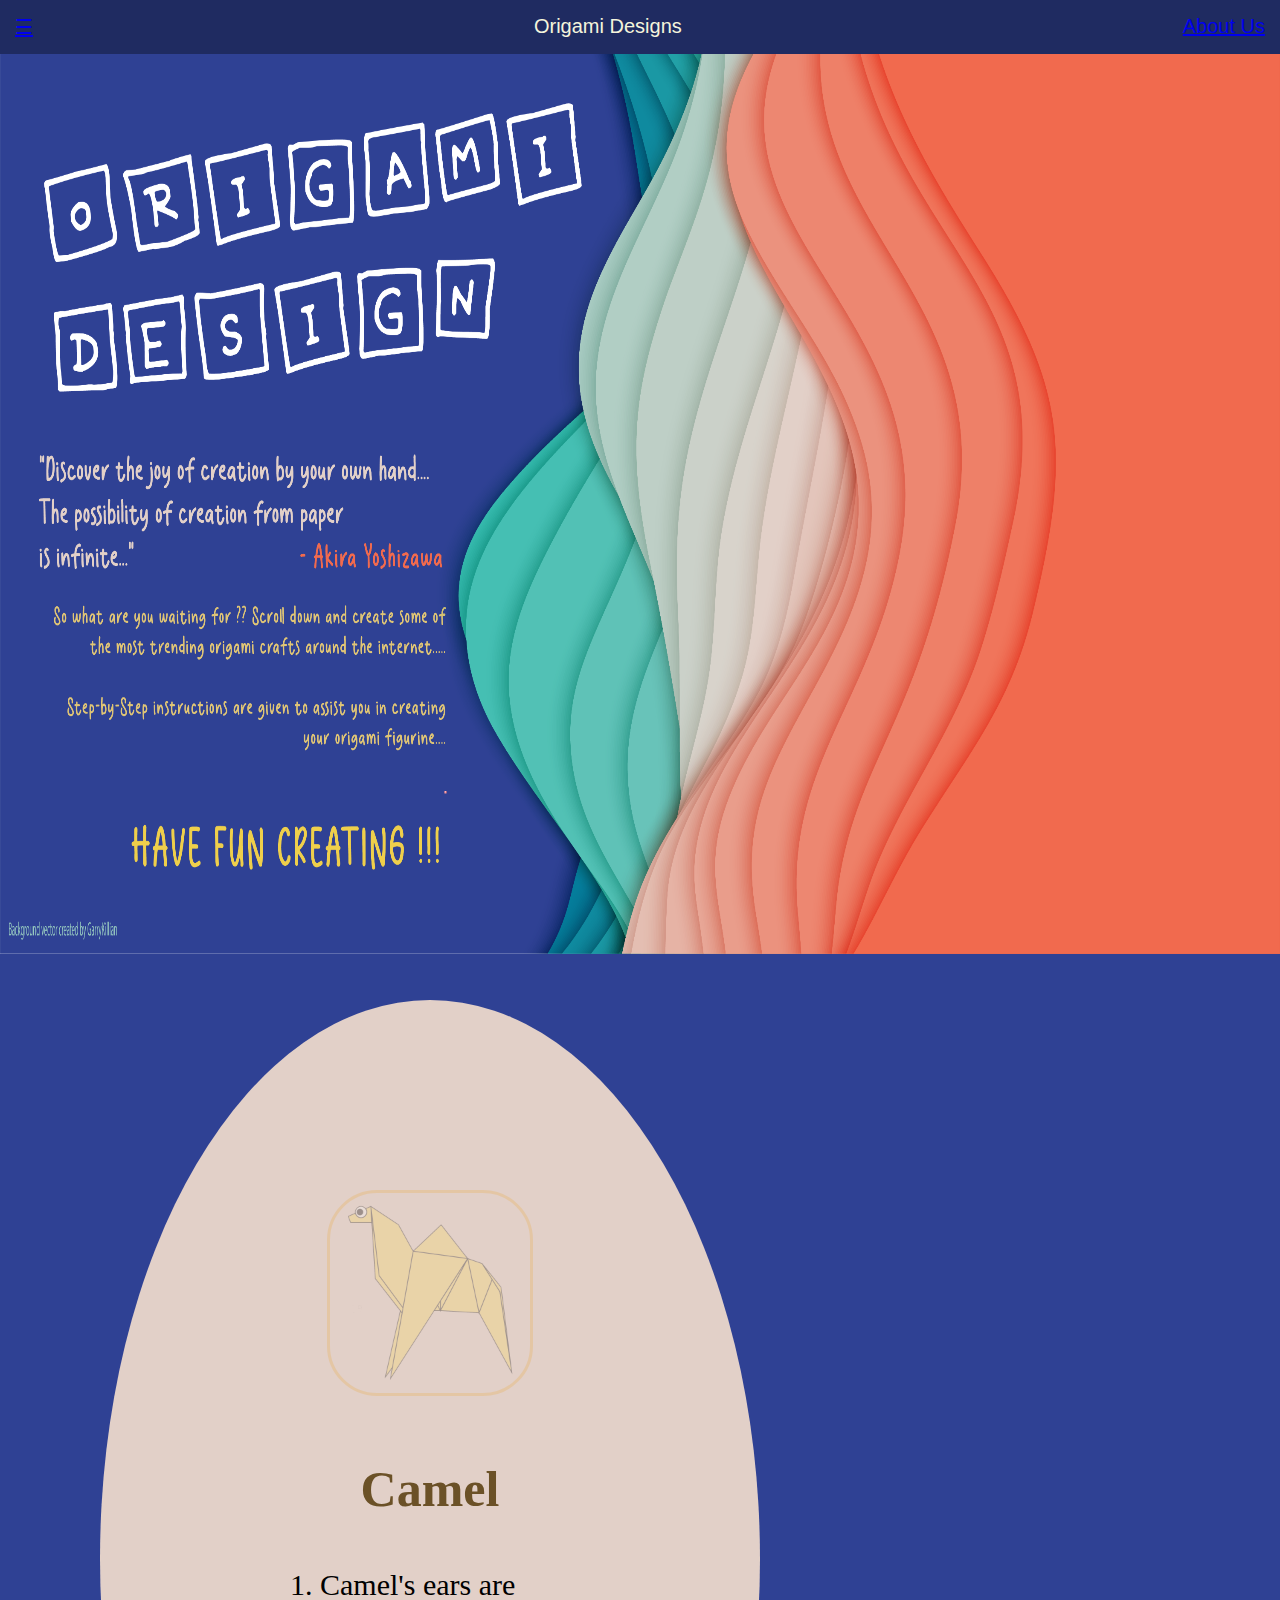
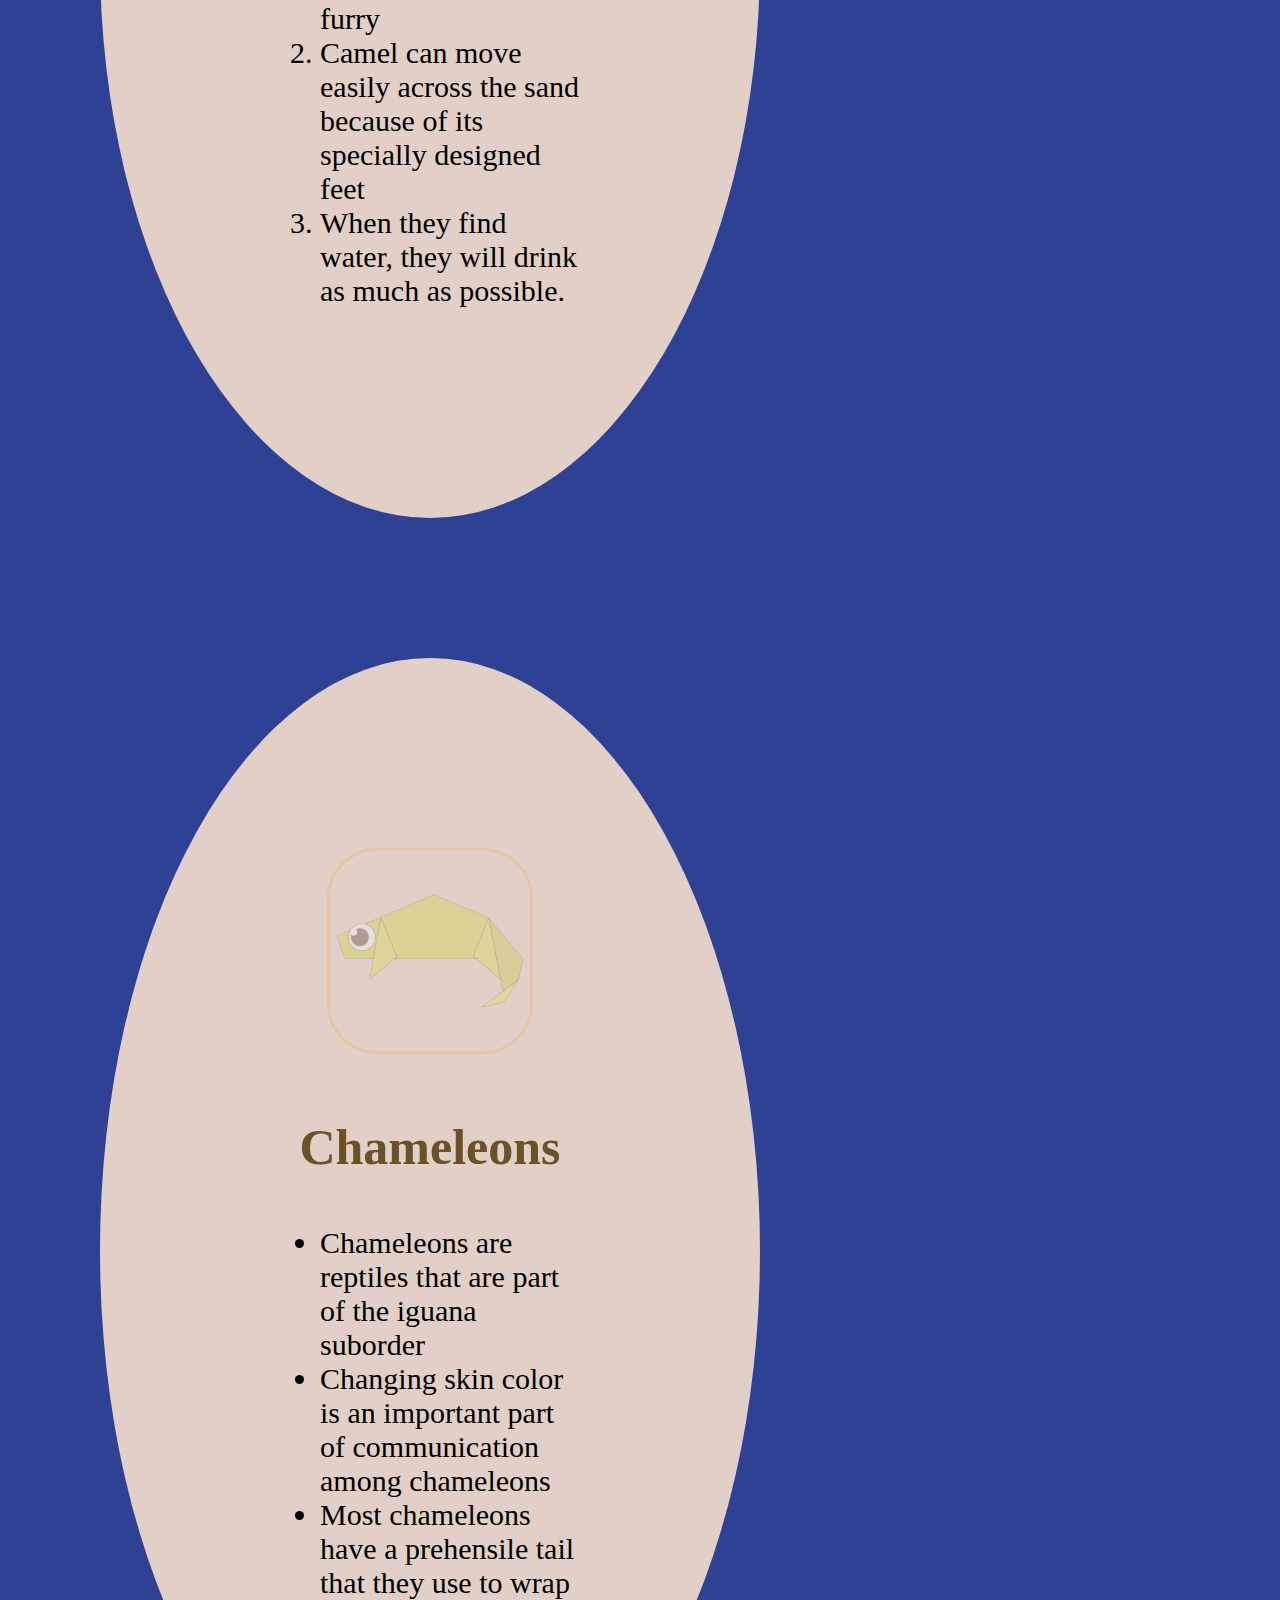
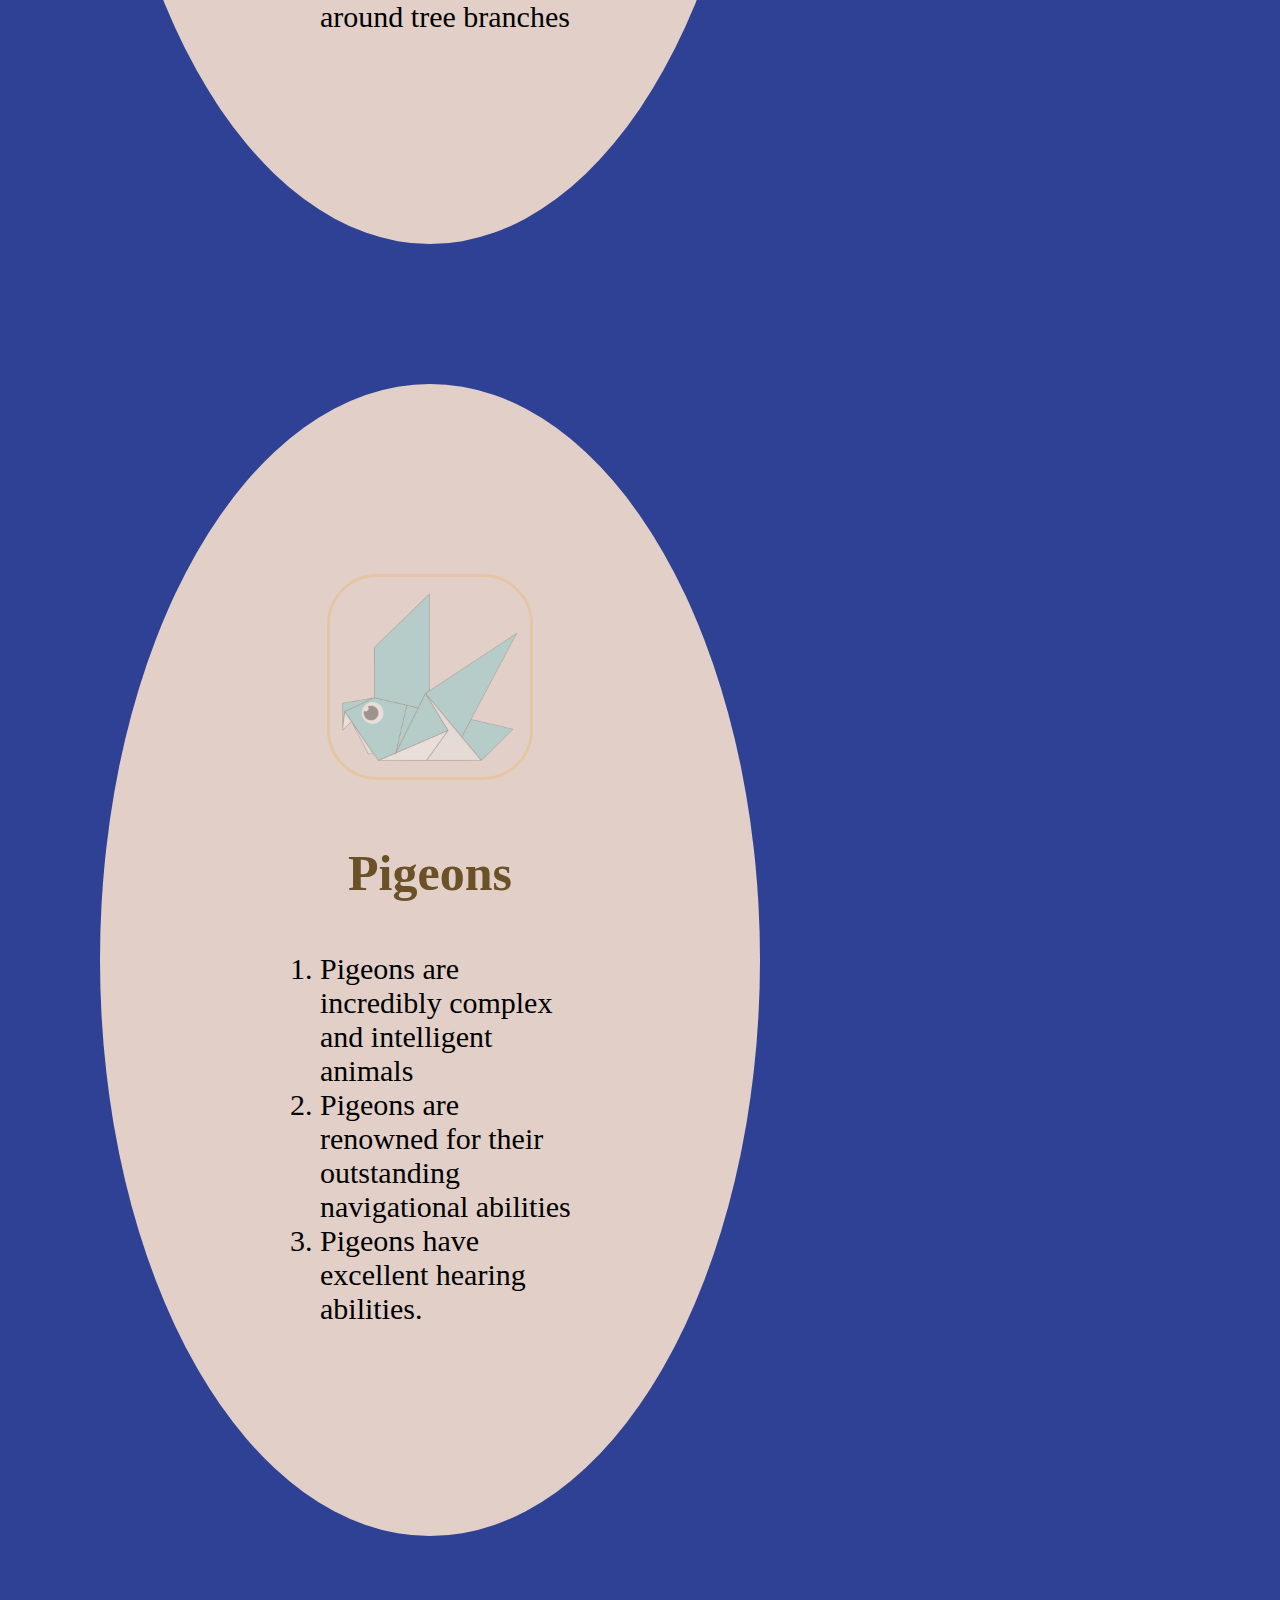
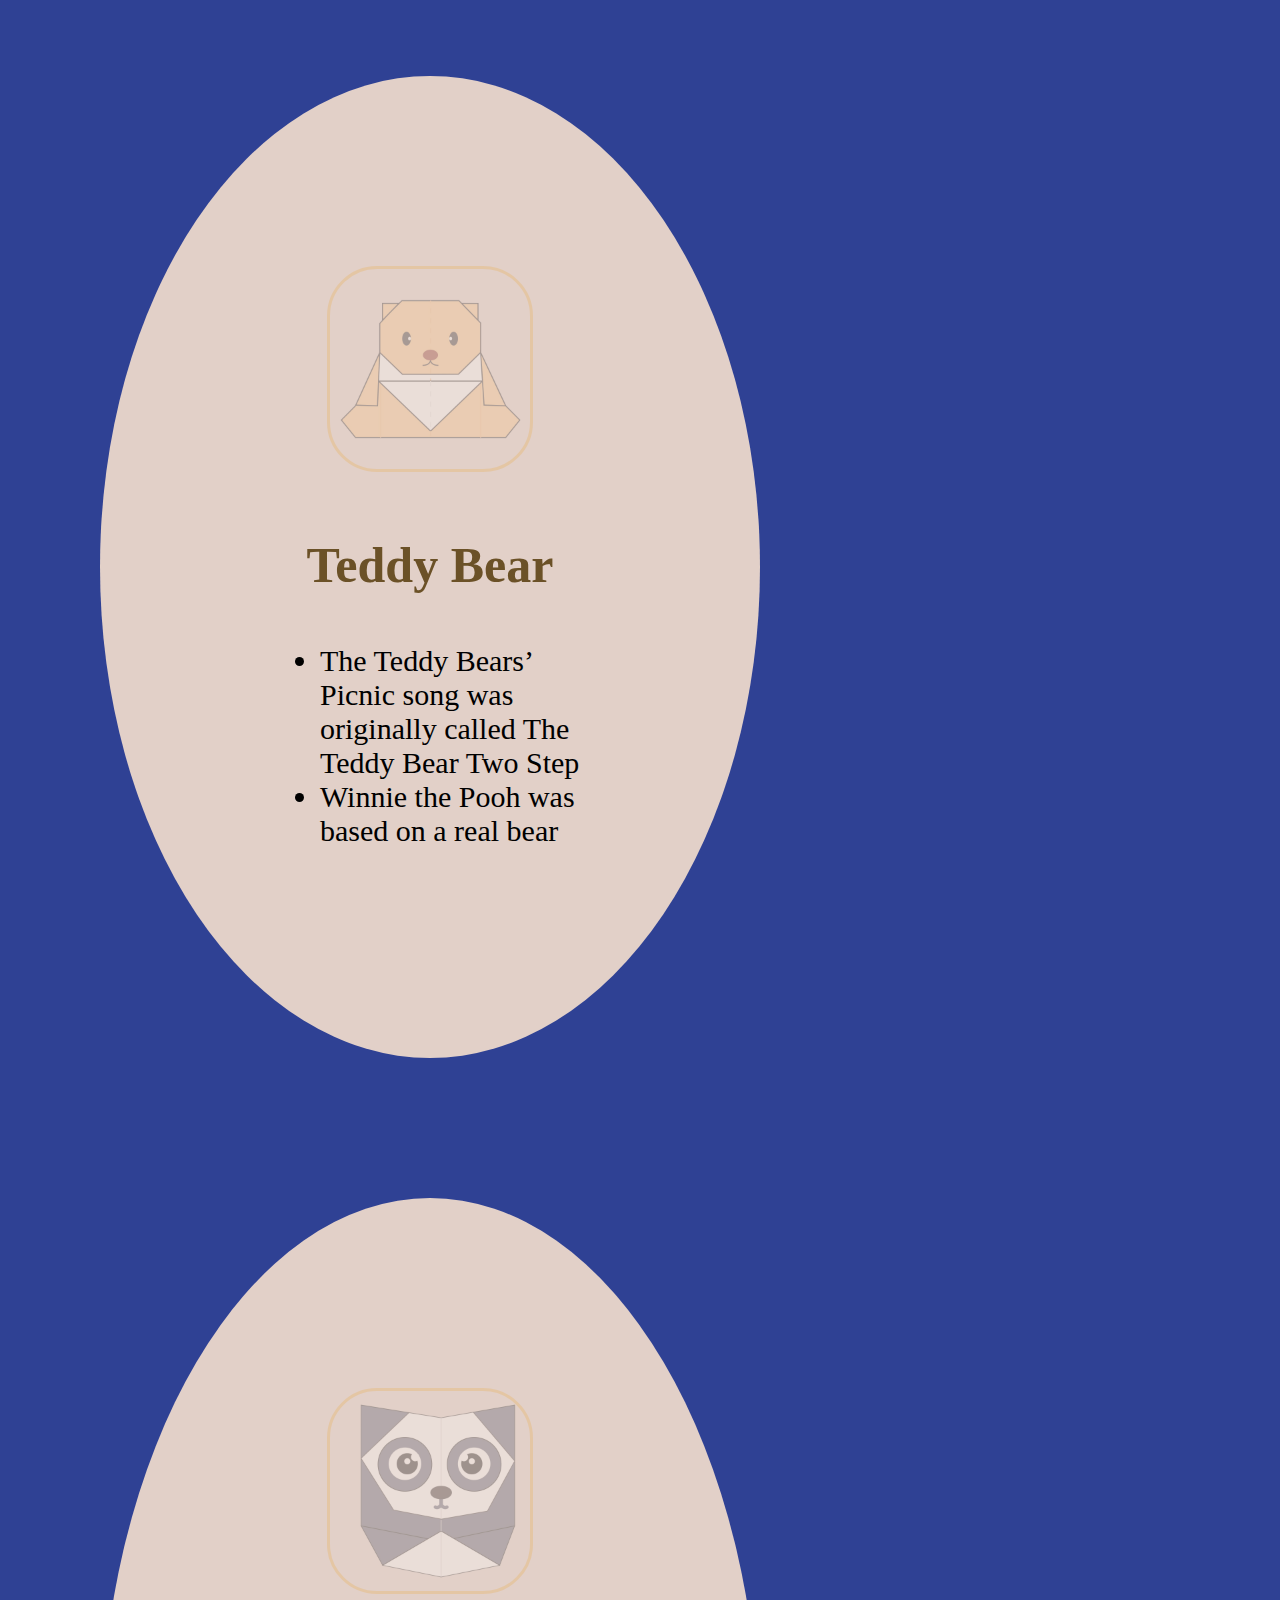
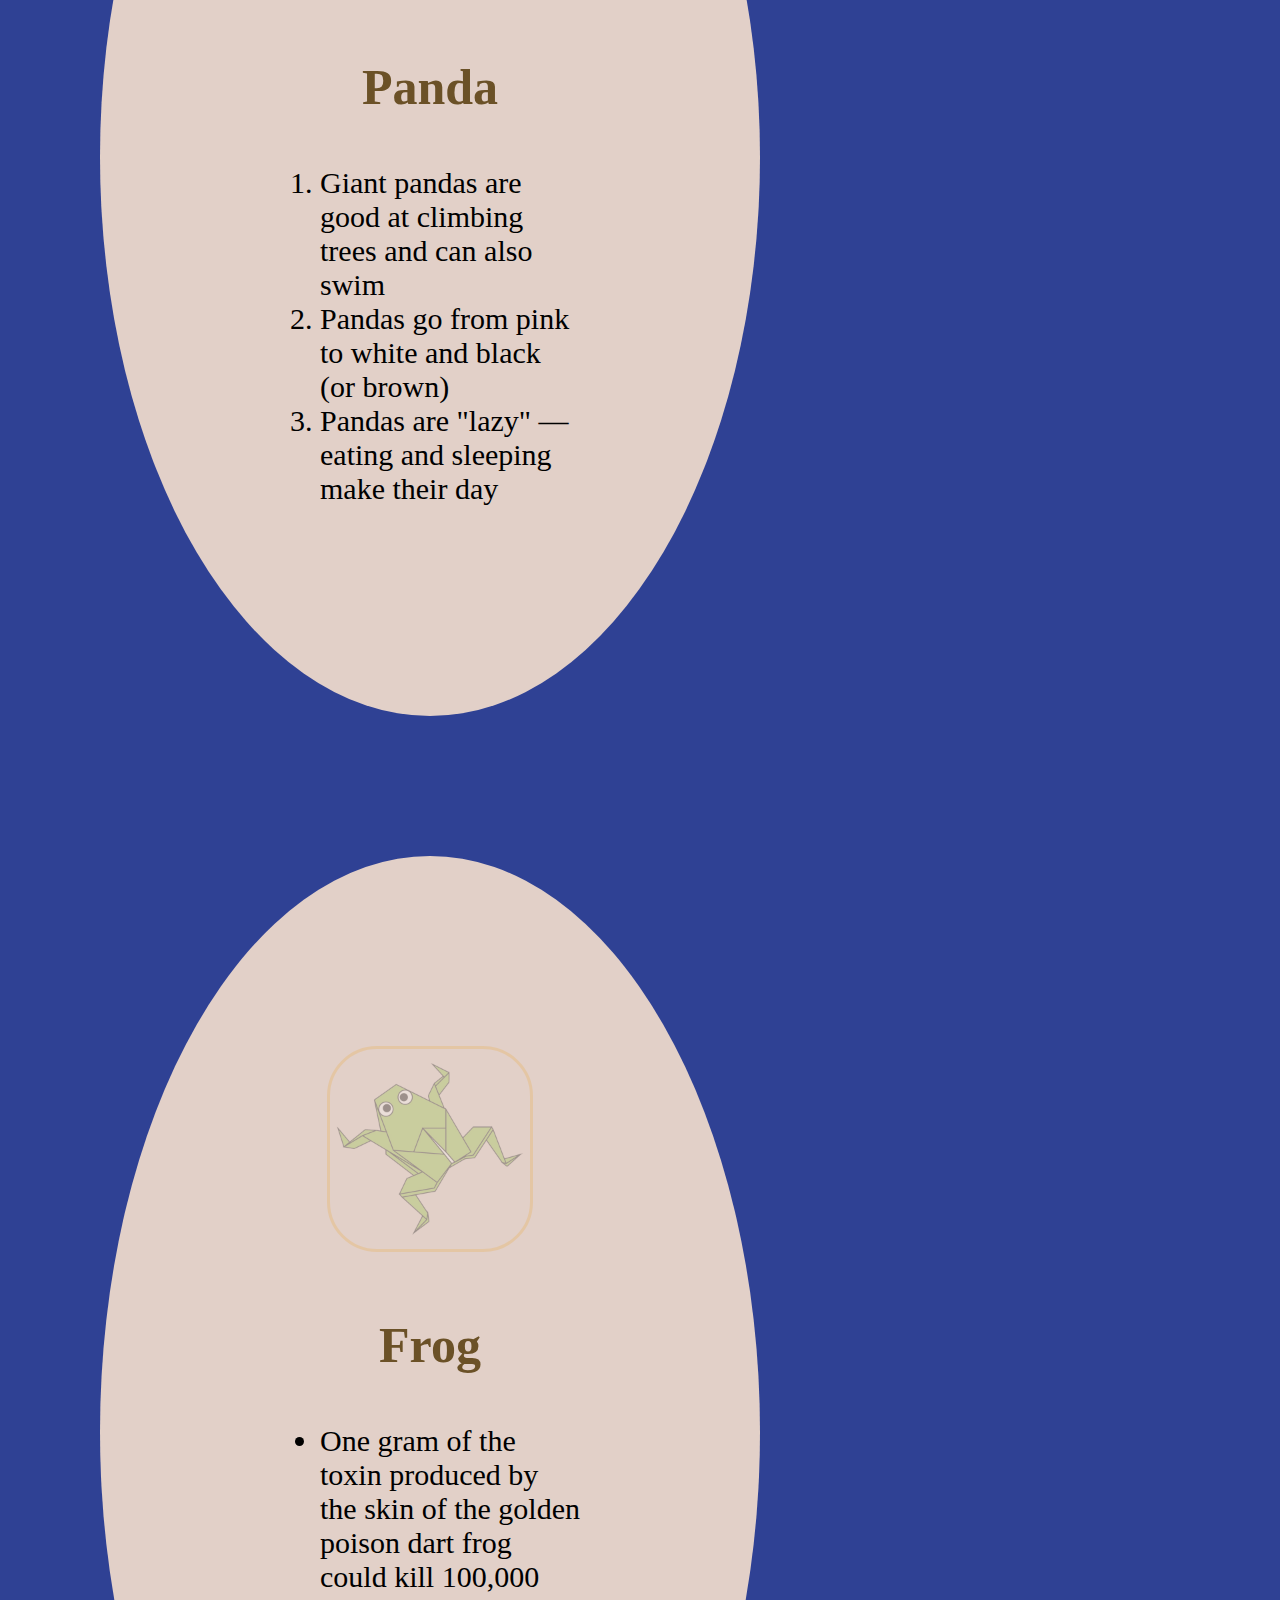
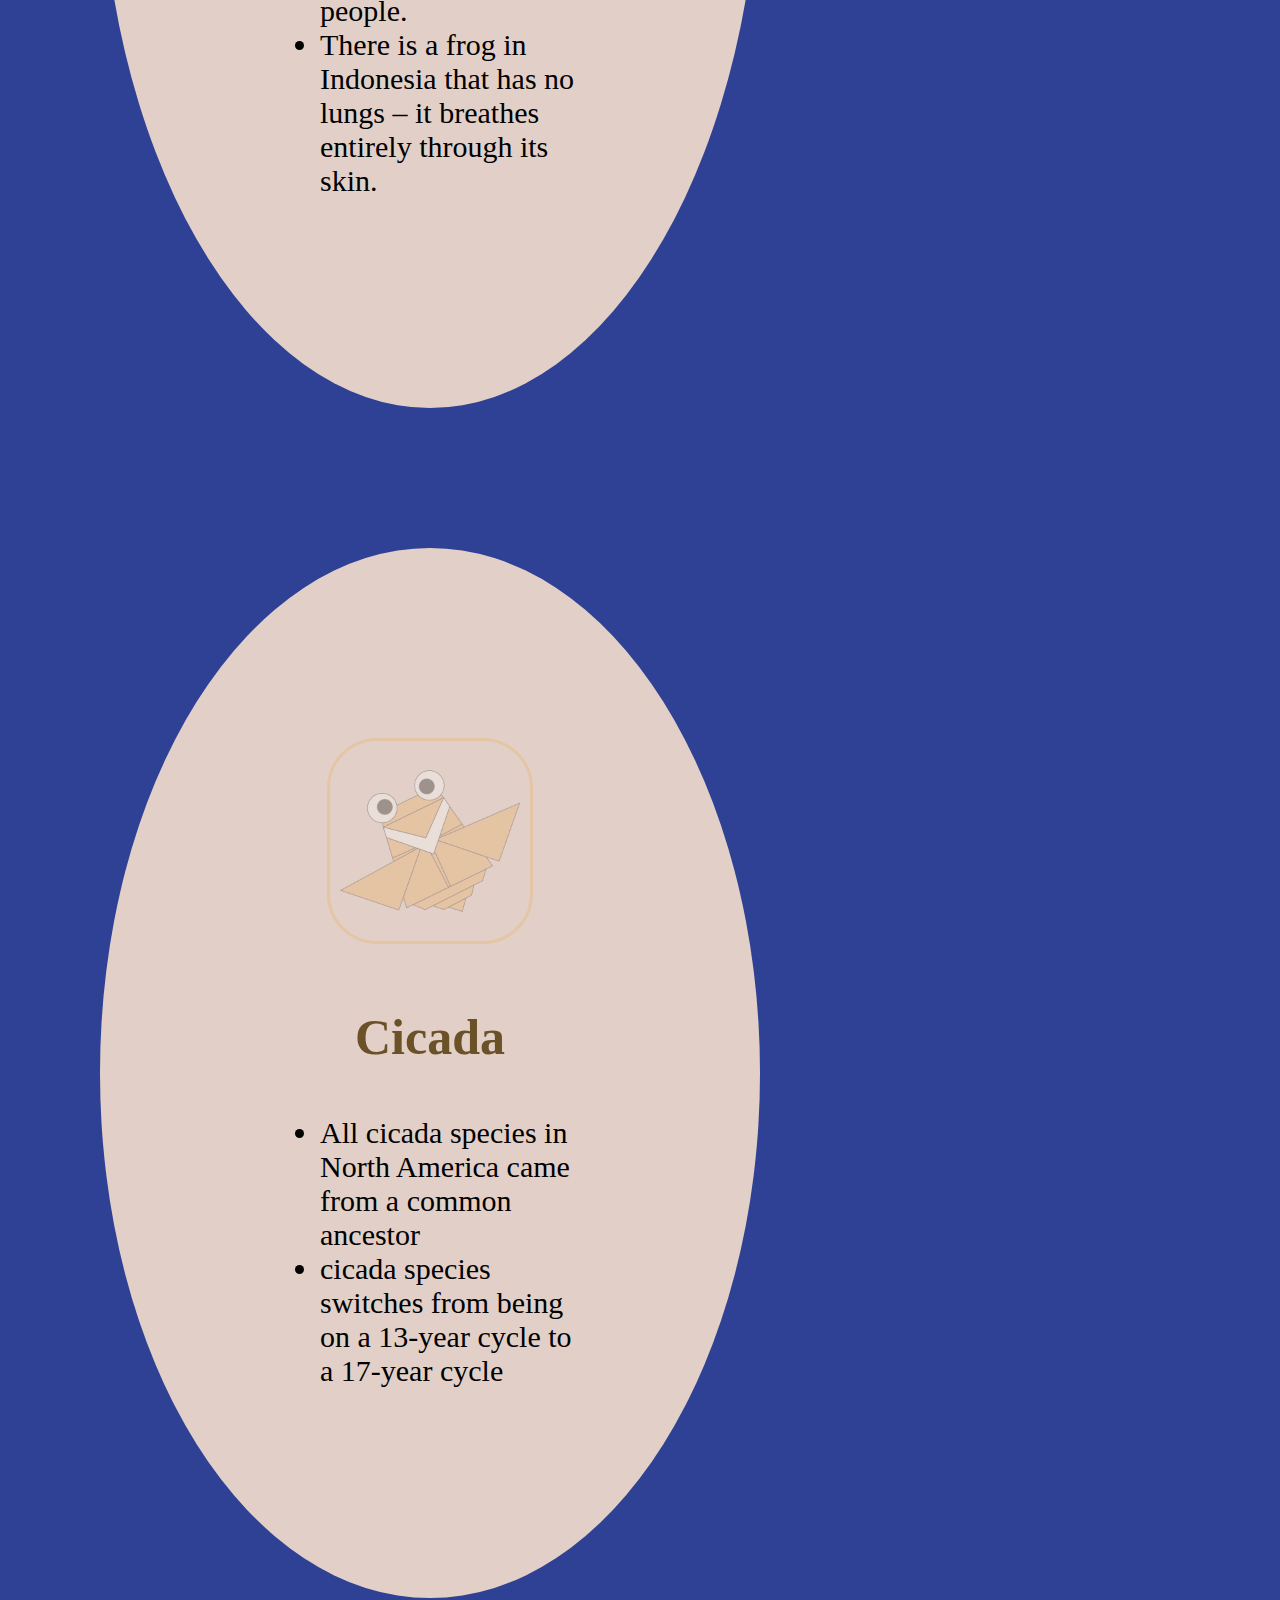
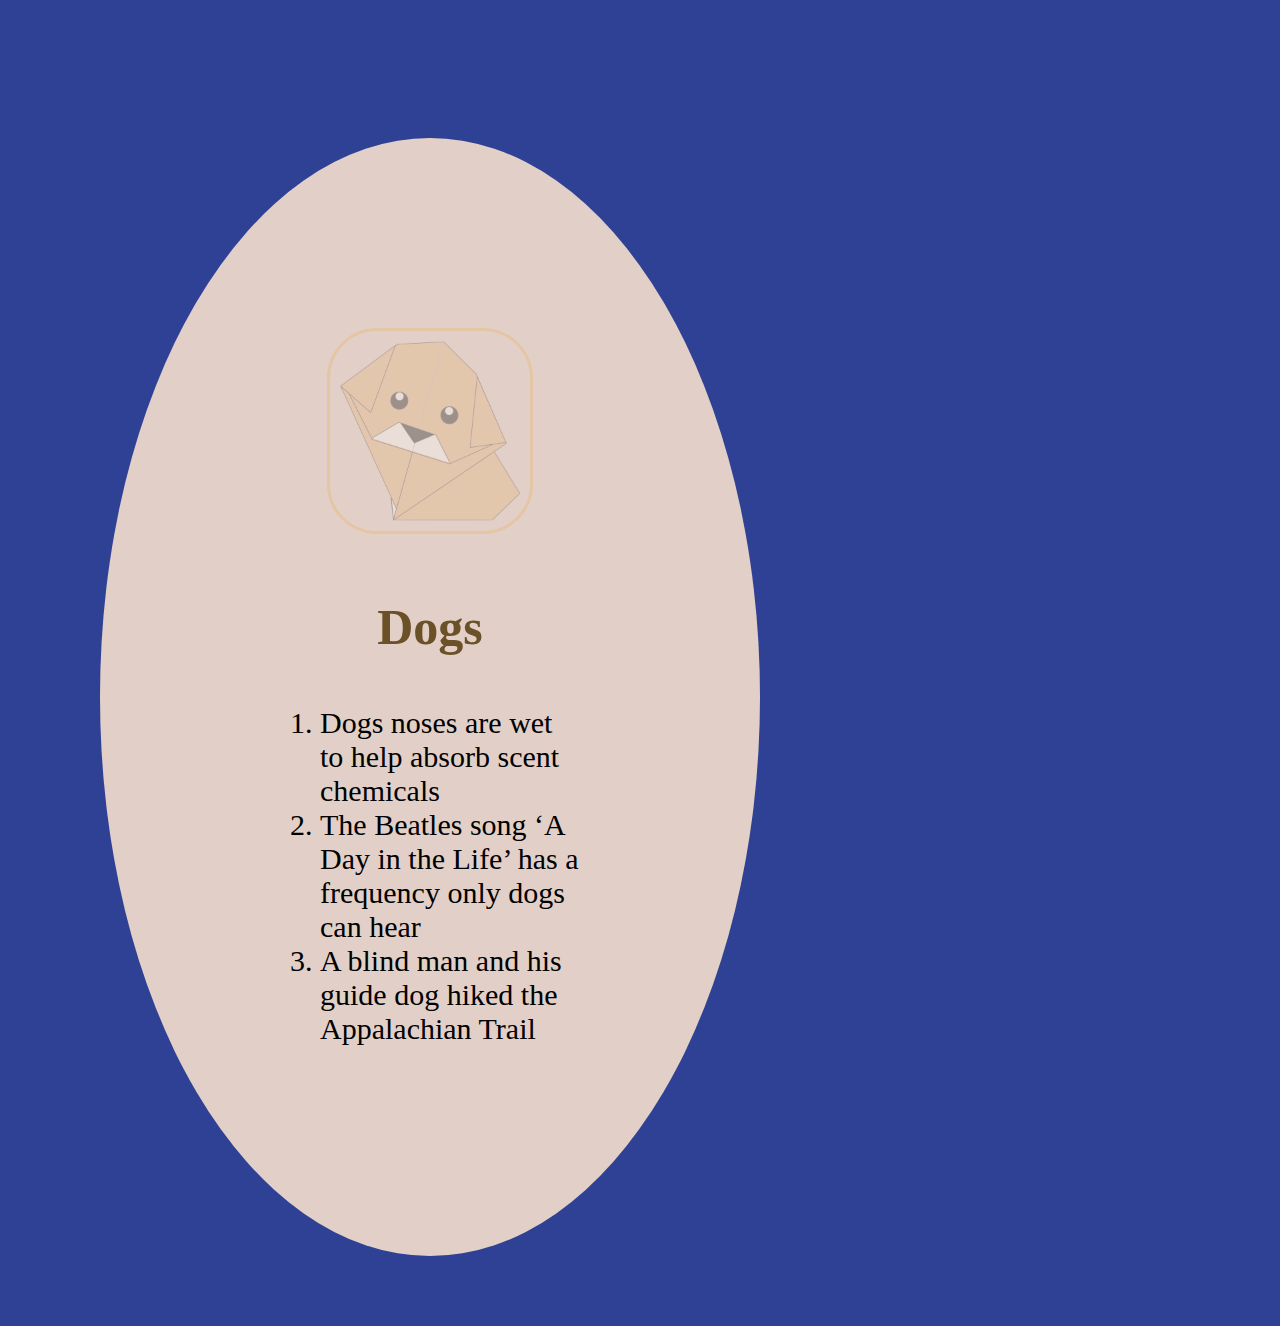
<file: index.html>
<!DOCTYPE html>
<!DOCTYPE html>
<html lang="en">
<head>
    <title>Origami Designs</title>
    <link rel="stylesheet" type="text/css" href="styles.css">
</head>
<body>
    
<div class="header">
    <div class="menu">
        <div ><a href ="#">☰</a></div>
        <div >Origami Designs</div>
        <div ><a href ="about.html">About Us</a></div>
    </div>
</div>

<div class ="bodyimg">
    <img src="bg1.png" height="100%" width="100%">
</div>


<div class ="grid">
    <div class ="origami">
        <center>
        <a href ="http://origami.me/camel/"><img src="camel.png" width="200px" height="200px"></a>
        <h3> Camel </h3>
        </center>
        <p>
            <ol>
                <li>Camel's ears are furry</li>
                <li>Camel can move easily across the sand because of its specially designed feet</li>
                <li>When they find water, they will drink as much as possible.</li>
            </ol>
        </p>
        </div>
    <div class="origami">
        <center>
        <a href="http://origami.me/chameleon/"><img src="chameleon.png" width="200px" height="200px"></a>
        <h3> Chameleons </h3>
        </center>
        <p> 
            <ul>
                <li>Chameleons are reptiles that are part of the iguana suborder</li>
                <li>Changing skin color is an important part of communication among chameleons</li>
                <li>Most chameleons have a prehensile tail that they use to wrap around tree branches</li>
            </ul>
        </p>
        </div>
    <div class="origami">
        <center>
        <a href="http://origami.me/pigeon/"><img src="pigeon.png" width="200px" height="200px"></a>
        <h3> Pigeons </h3>
        </center>
        <p>
        <ol>
            <li>Pigeons are incredibly complex and intelligent animals</li>
            <li>Pigeons are renowned for their outstanding navigational abilities</li>
            <li>Pigeons have excellent hearing abilities.</li>
        </ol>
        </p>
        </div>
    <div class="origami">
        <center>
        <a href="http://origami.me/teddy-bear/"><img src="teddy.png" width="200px" height="200px"></a>
        <h3> Teddy Bear </h3>
        </center>
        <p>
        <ul>
            <li>The Teddy Bears’ Picnic song was originally called The Teddy Bear Two Step</li>
            <li>Winnie the Pooh was based on a real bear</li>
            
        </ul>
        </p>
        </div>

    
    <div class="origami">
        <center>
            <a href="http://origami.me/panda/"><img src="panda.png" width="200px" height="200px"></a>
            <h3> Panda </h3>
        </center>
        <p>
        <ol>
            <li>Giant pandas are good at climbing trees and can also swim</li>
            <li>Pandas go from pink to white and black (or brown)</li>
            <li>Pandas are "lazy" — eating and sleeping make their day</li>
        </ol>
        </p>
    </div>
    <div class="origami">
        <center>
            <a href ="http://origami.me/traditional-frog/"><img src="frog.png" width="200px" height="200px"></a>
            <h3> Frog </h3>
        </center>
        <p>
        <ul>
            <li>One gram of the toxin produced by the skin of the golden poison dart frog could kill 100,000 people.</li>
            <li>There is a frog in Indonesia that has no lungs – it breathes entirely through its skin.</li>
    
        </ul>
        </p>
    </div>
    <div class="origami">
        <center>
            <a href="http://origami.me/flying-cicada/"><img src="cicada.png" width="200px" height="200px"></a>
            <h3> Cicada </h3>
        </center>
        <p>
        <ul>
            <li>All cicada species in North America came from a common ancestor</li>
            <li>cicada species switches from being on a 13-year cycle to a 17-year cycle</li>
        </ul>
        </p>
    </div>
    <div class="origami">
        <center>
           <a href="http://origami.me/puppy/"><img src="dog.png" width="200px" height="200px"></a>
            <h3> Dogs </h3>
        </center>
        <p>
        <ol>
            <li>Dogs noses are wet to help absorb scent chemicals</li>
            <li>The Beatles song ‘A Day in the Life’ has a frequency only dogs can hear</li>
            <li>A blind man and his guide dog hiked the Appalachian Trail</li>
        </ol>
        </p>
    </div>
    

</div>
</body>
</html>
</file>
<file: styles.css>
.menu
{
    display: flex;
    justify-content: space-between;
    background-color:#1F2B61;
    padding: 15px;
    font-size: 20px; 
    font-family: sans-serif;
    font-weight: 400;
    color:beige;
}
body
{
    margin: 0px;
    /* modify background color here*/
    background-color: #2F4194;
    
}

.bodyimg img
{
    position: absolute;
   /* height:fit-content;*/
}

/*.bodyimg p
{
    position:absolute;
    margin: 40px;
    font-family: Verdana;
    font-size: 50px;
    top: 10%;
    color: #ffffff;
}

.bodyimg h3
{
    position:absolute;
    margin: 40px;
    font-family: Verdana;
    font-size: 25px;
    top: 30%;
    left: 1%;
    color: #ffffff;
}*/

.grid
{
    position: absolute;
    top:100%;
    display: flex;
    flex-wrap: wrap;
    margin: 30px;
    font-family: sans-serif;
    
}

.origami 
{
    
    border-radius: 50%;
    background-color:#E2D0C8; 
    padding: 180px;
    margin: 70px;
    width:300px;
    
}

.origami h3
{
    font-family: Cute Notes;
    font-size: 50px;
    color: #6B5127; 
}

.origami ol, ul
{
    font-family: Sticky Notes;
    font-size: 30px;
    color: #000000; 
}

.origami img
{
    border: 3px solid ;
    color: #EBB054;
    border-radius: 50px;
    opacity: 0.3;
    margin: 10px;
}

.origami img:hover
{
    transform: scale(1.2);
    opacity: 1;
}

a:visited 
{
    color: #EBC36C;
}
</file>
